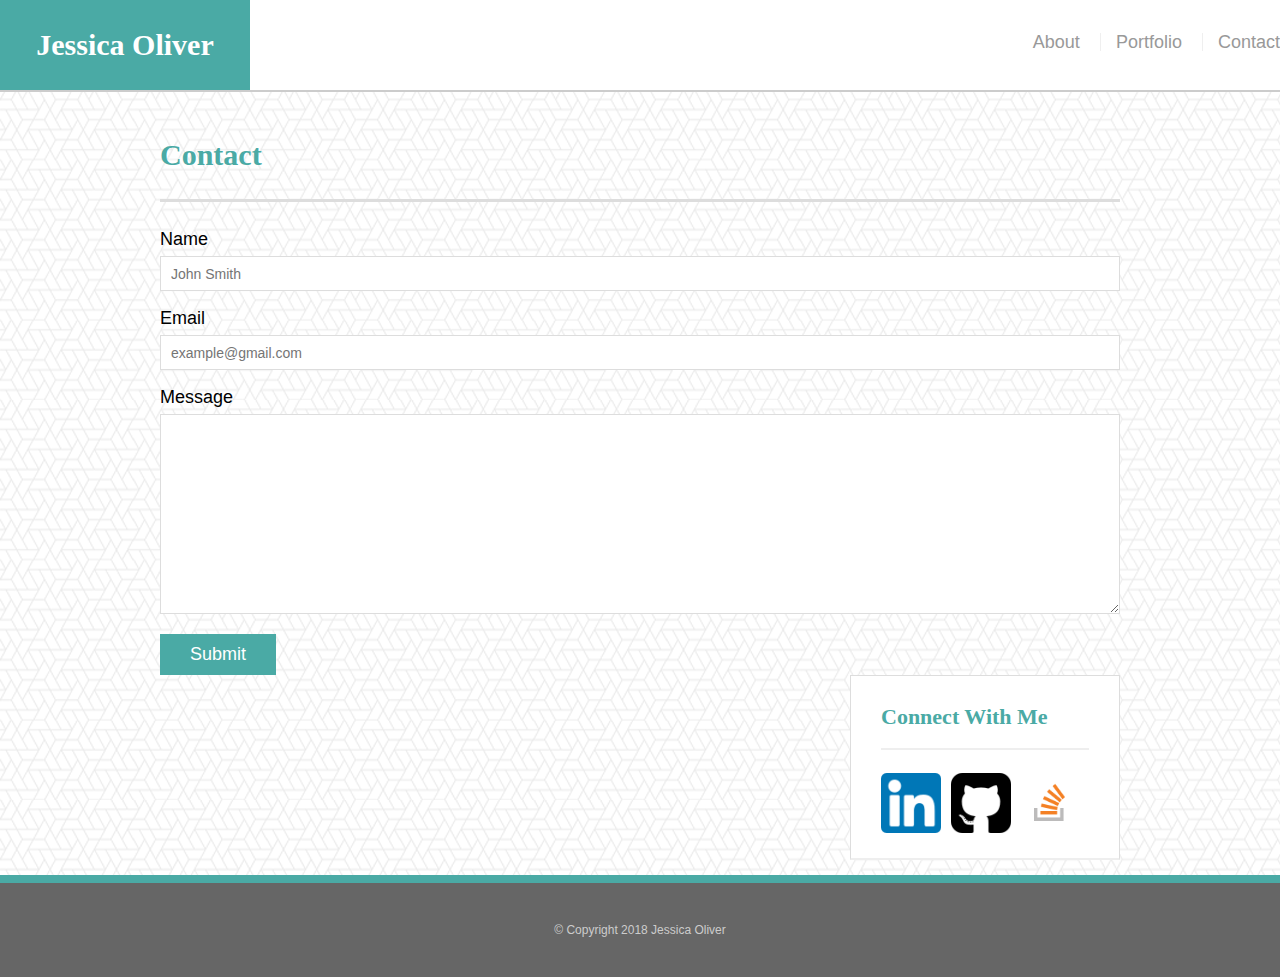
<file: contact.html>
<!DOCTYPE html>
<html lang="en">

<head>
    <meta charset="UTF-8">
    <meta name="viewport" content="width=device-width, initial-scale=1.0">
    <meta http-equiv="X-UA-Compatible" content="ie=edge">
    <title>About Me</title>
    <link rel="stylesheet" type="text/css" href="assets/css/reset.css">
    <link rel="stylesheet" type="text/css" href="assets/css/style.css">
</head>

<body>
    <header id="masthead">
        <div class"container">
            <a href="index.html" id="logo">Jessica Oliver</a>
            <nav>
                <a href="index.html">About</a>
                <a href="portfolio.html">Portfolio</a>
                <a href="contact.html">Contact</a>
            </nav>
        </div>
    </header>
    <div id="main-container" class="container" <section class="main-container">
        <h1>Contact</h1>
        <form id="contact-form">
            <ul>
                <li>
                    <label for="name">Name</label>
                    <input type="text" name="name" id="name" placeholder="John Smith" required="required">
                </li>
                <li>
                    <label for="email">Email</label>
                    <input type="text" name="email" id="email" placeholder="example@gmail.com" required="required">
                </li>

                <label for="message">Message</label>
                <textarea id="message" name="message" required="required"></textarea>
                </li>
            </ul>
            <input type="submit" name="submit">

        </form>





        </section>

        <section class="sidebar">
                <div id="connect">
                    <h2>Connect With Me</h2>
    
                    <a href="https://www.linkedin.com/in/jessica-oliver-6a3403129/">
                    <img src="assets/images/174857.png" class="social" alt="LinkedIn"></a>
                    
                    <a href="https://github.com/jnoliver88">
                    <img src="assets/images/25657.png" class="social" alt="Github"></a>
    
                    <a href="https://stackoverflow.com/users/10096447/jessica">
                    <img src="assets/images/so-icon.png" class="social" alt="StackOverflow"></a>
                </div>
            </section>
    </div>

    <footer>
        <div class="contianer">
            &copy; Copyright 2018 Jessica Oliver
        </div>
    </footer>

</body>

</html>
</file>
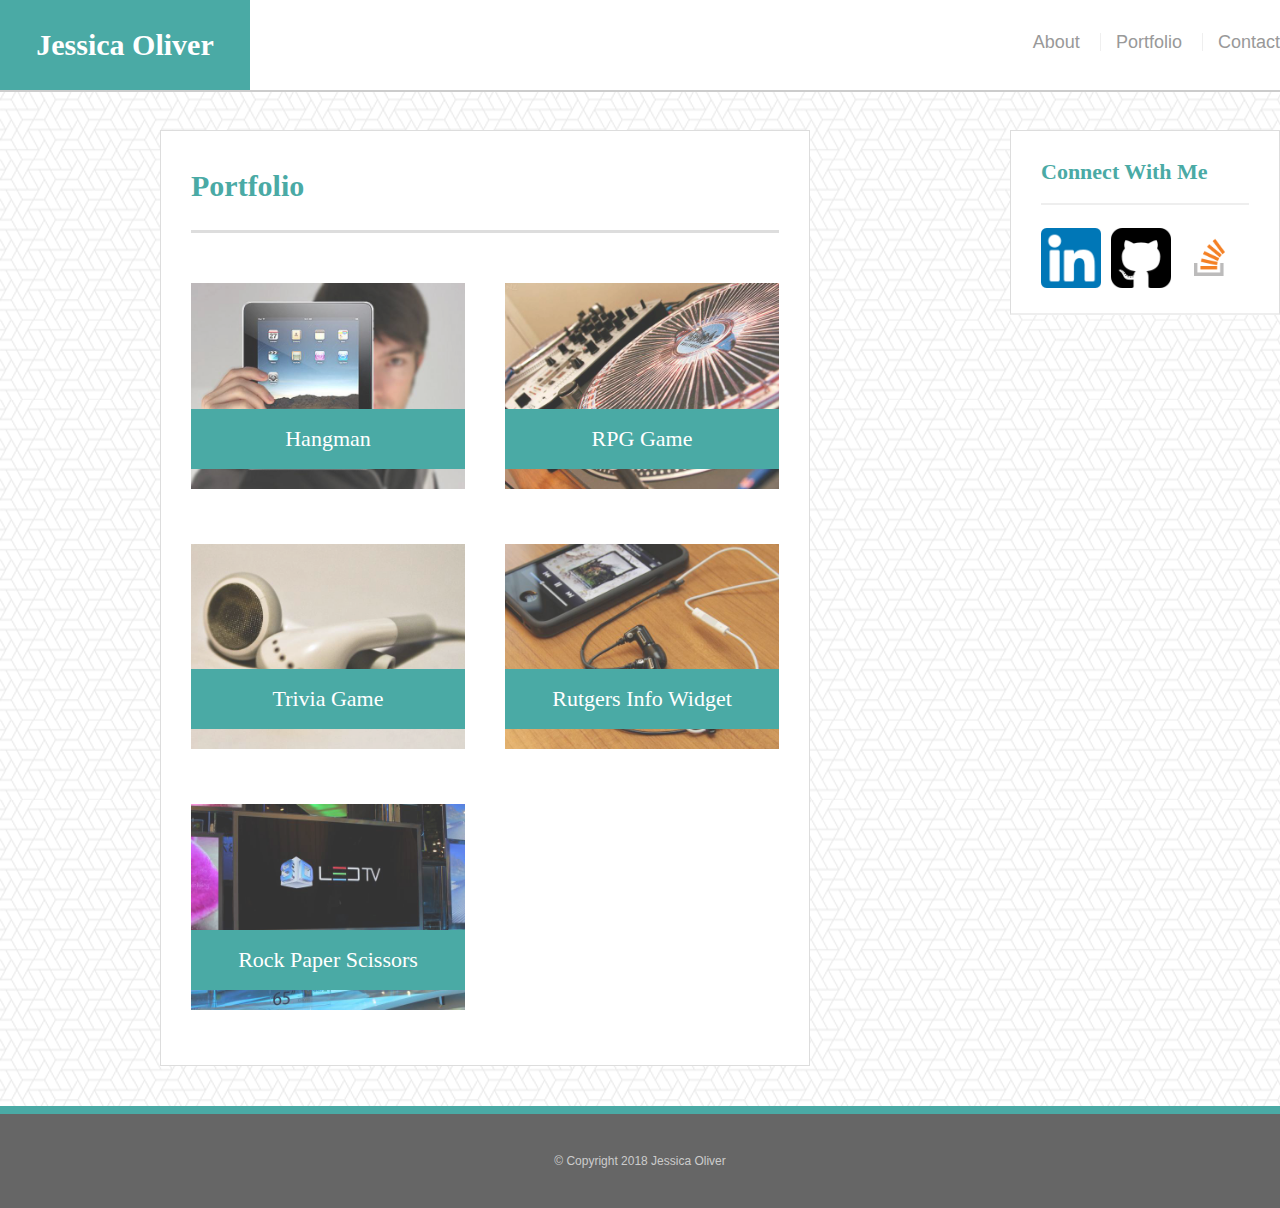
<file: portfolio.html>
<!DOCTYPE html>
<html lang="en">

<head>
    <meta charset="UTF-8">
    <meta name="viewport" content="width=device-width, initial-scale=1.0">
    <meta http-equiv="X-UA-Compatible" content="ie=edge">
    <title>About Me</title>
    <link rel="stylesheet" type="text/css" href="assets/css/reset.css">
    <link rel="stylesheet" type="text/css" href="assets/css/style.css">
</head>

<body>
    <header id="masthead">
        <div class"container">
            <a href="index.html" id="logo">Jessica Oliver</a>
            <nav>
                <a href="index.html">About</a>
                <a href="portfolio.html">Portfolio</a>
                <a href="contact.html">Contact</a>
            </nav>
        </div>
    </header>
    <div id="main-container" class="container">
        <section class="main-container">
            <h1>Portfolio</h1>
            <div class="work">
                <img src="assets/images/technics-q-c-640-480-1.jpeg" class="auth-image" alt="hangman">

                <h3>Hangman</h3>
            </div>
            <div class="work">
                <img src="assets/images/technics-q-c-640-480-2.jpeg" class="auth-image" alt="RPG Game">

                <h3>RPG Game</h3>
            </div>
            <div class="work">
                <img src="assets/images/technics-q-c-640-480-5.jpeg" class="auth-image" alt="Trivia Game">

                <h3>Trivia Game</h3>
            </div>
            <div class="work">
                <img src="assets/images/technics-q-c-640-480-7.jpeg" class="auth-image" alt="Rutger">

                <h3>Rutgers Info Widget </h3>
            </div>
            <div class="work">
                <img src="assets/images/technics-q-c-640-480-9j.peg.jpg" class="auth-image" alt="hangman">

                <h3>Rock Paper Scissors</h3>
            </div>
        </section>
    </div>

    <section class="sidebar">
            <div id="connect">
                <h2>Connect With Me</h2>

                <a href="https://www.linkedin.com/in/jessica-oliver-6a3403129/">
                <img src="assets/images/174857.png" class="social" alt="LinkedIn"></a>
                
                <a href="https://github.com/jnoliver88">
                <img src="assets/images/25657.png" class="social" alt="Github"></a>

                <a href="https://stackoverflow.com/users/10096447/jessica">
                <img src="assets/images/so-icon.png" class="social" alt="StackOverflow"></a>
            </div>
        </section>
    </div>

    <footer>
        <div class="contianer">
            &copy; Copyright 2018 Jessica Oliver
        </div>
    </footer>

</body>

</html>
</file>
<file: assets/css/style.css>
* {
    box-sizing: border-box;
}

body {
    background: url('../images/what-the-hex.png');
    font-size: 18px;
    line-height: 34px;
    font-family: Arial, Helvetica, sans-serif;
    color: #000000;
}

.container {
    width: 100%;
    max-width: 960px;
    margin: 0 auto;
    clear: both;
}

h1, h2, h3, p {
    margin-bottom: 20px;
}

p:last-child {
    margin-bottom: 0;
}

h1, h2, h3 {
    font-family: Georgia, 'Times New Roman', Times, serif;
    font-weight: 700;
    color: #4aaaa5;
}

h1 {
    font-size: 30px;
    line-height: 49px;
    border-bottom: 3px solid #ddd;
    padding-bottom: 20px;
}

h2, h3 {
    font-size: 22px;
}
#masthead {
    background: #ffff;
    margin: 0 0 30px;
    z-index: 99px;
    color: #ffff;
    overflow: auto;
    border-bottom: 2px solid #ccc;
    position: fixed; 
    width: 100%;
}

#logo {
    width: 250px;
    height: 90px;
    background: #4aaaa5;
    float: left;
    font-family: Georgia, 'Times New Roman', Times, serif;
    text-align: center;
    line-height: 90px;
    color: #ffff;
    font-weight: 700;
    font-size: 30px;
    text-decoration: none;
}

nav {
    float: right;
    margin-top: 25px;
}

nav a {
    color: #999;
    text-decoration: none;
    margin-left: 15px;
    display: inline-block;
    border-left: 1px solid #efefef;
    padding-left: 15px;
    line-height: 18px;
}

nav a:first-child {
    border-left: 0 none;
}

#main-container {
    padding-top: 130px;
}

.main-container {
    background: #fff;
    padding: 30px;
    margin: 0 0 40px 0;
    width: 100%;
    max-width: 650px;
    float: left;
    border: 1px solid #ddd;
}
.auth-image {
   width: 200px;
   height: auto;
   margin-top: 10px;
   float: left;
   margin-right: 25px; 
}

.sidebar {
    background: #fff;
    padding: 30px;
    width: 100%;
    max-width: 270px;
    float: right;
    border: 1px solid #ddd;
    margin-bottom: 20px; 
}

h3, .sidebar, h2 {
    border-bottom: 2px solid #eee;
    padding-bottom: 20px;
    margin-bottom: 15px;
    line-height: 22px;
}

.social {
    width: 60px;
    height: 60px;
    margin-top: 8px;
    margin-right: 5px;
}

.socal:last-child {
    margin-right: 0;
}

footer {
    background: #666;
    color: #fff;
    padding: 30px 0;
    clear: both;
    border-top: 8px solid #4aaaa5;
    color: #ccc;
    font-size: 12px;
    text-align: center; 
}

/*portfolio*/
.work {
    width: 274px;
    overflow: auto;
    position: relative;
    float: left;
    margin: 20px 0 25px;
}

.work:nth-child(even) {
    margin-right: 40px;
}

.work img {
    width: 100%;
    border: 0 none;
    opacity: .8;
}

.work h3 {
    border-bottom: 0;
    background: #4aaaa5;
    color: #fff;
    text-align: center;
    position: absolute;
    bottom: 20px;
    padding: 15px;
    width: 100%;
    line-height: 30px;
    margin-bottom: 0;
    font-weight: 300;
}

/*contact*/
#contact-form ul {
    margin-bottom: 20px; 
}

#contact-form li {
    margin-bottom: 10px;
}

label,
input[type=text],
input[type-email],
textarea {
    display: block;
    width: 100%;
}

input[type=text],
input[type-email],
textarea {
    height: 35px;
    border: 1px solid #ddd;
    padding: 0 10px;
    font-size: 14px;
}

textarea {
    height: 200px;
}

input[type=submit] {
    background: #4aaaa5;
    border: 0 none;
    color: #fff;
    font-size: 18px;
    padding: 10px 30px;
    cursor: pointer;
}
</file>
